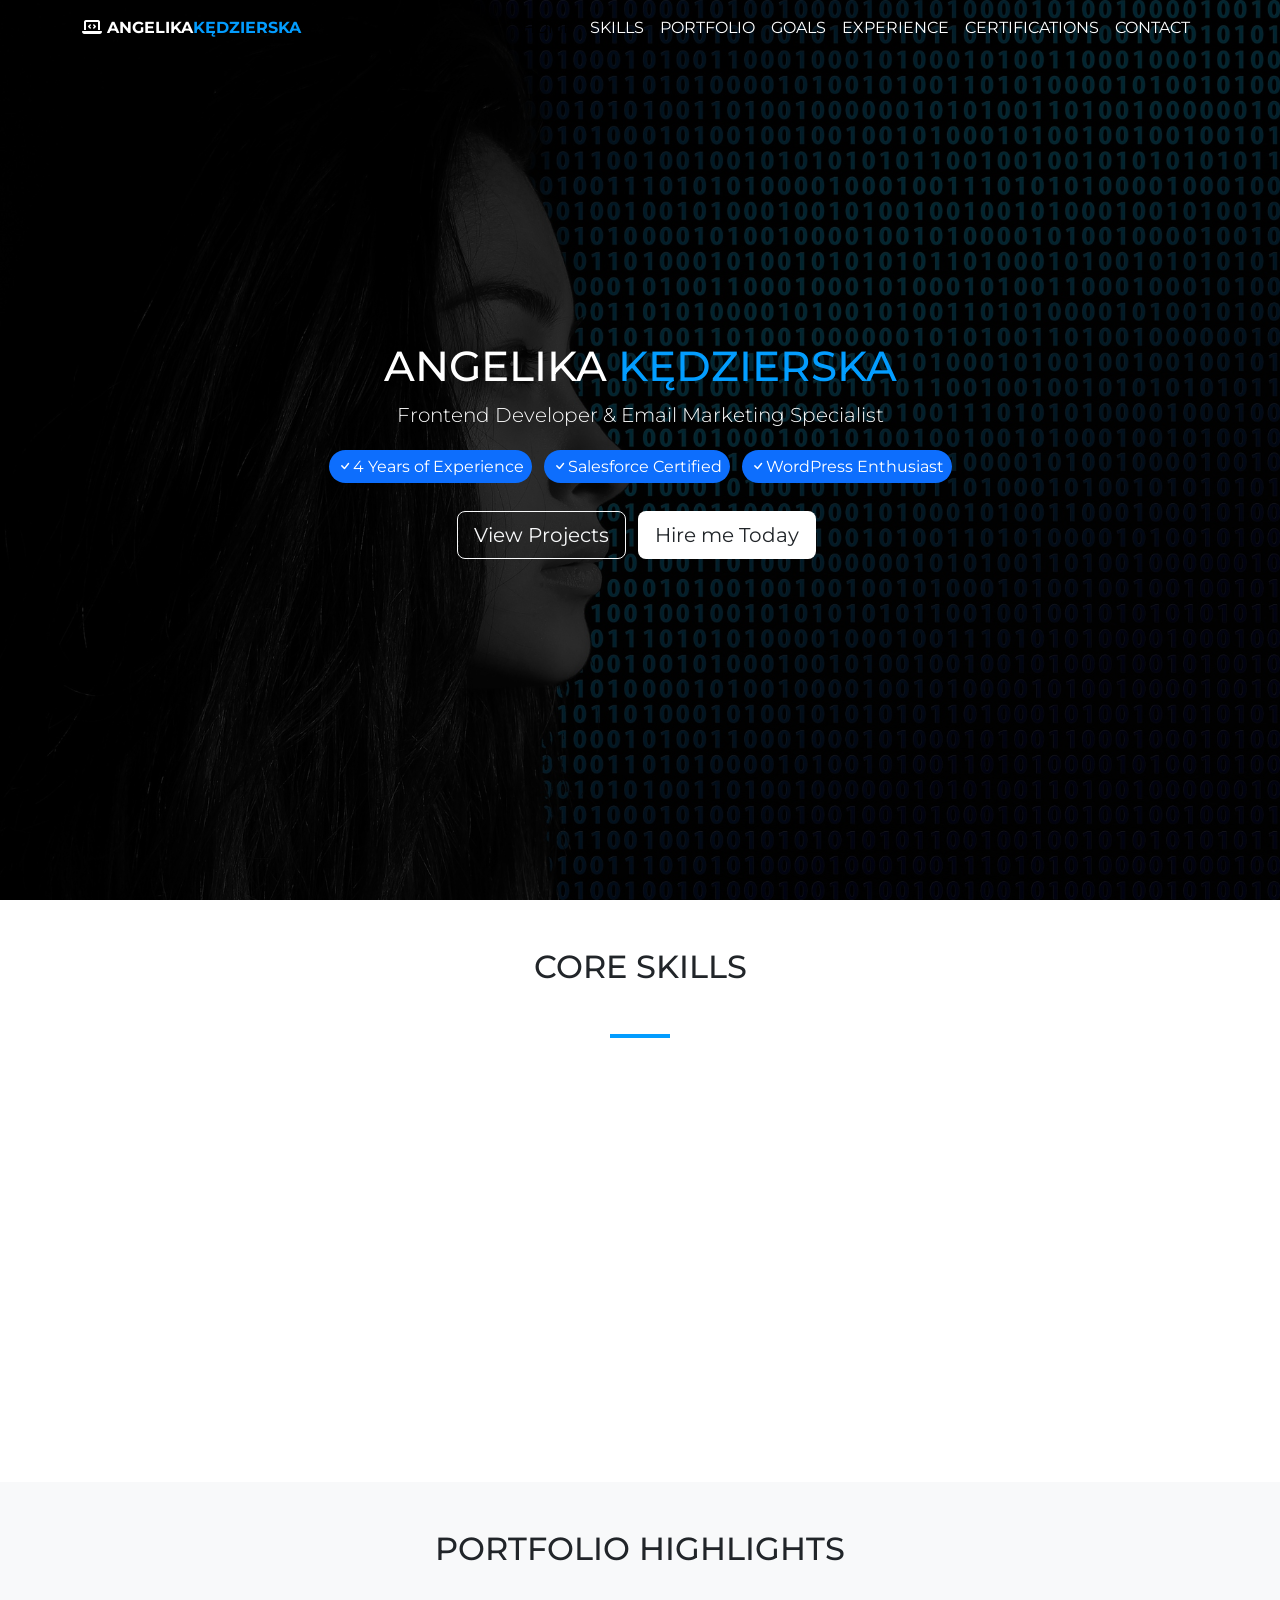
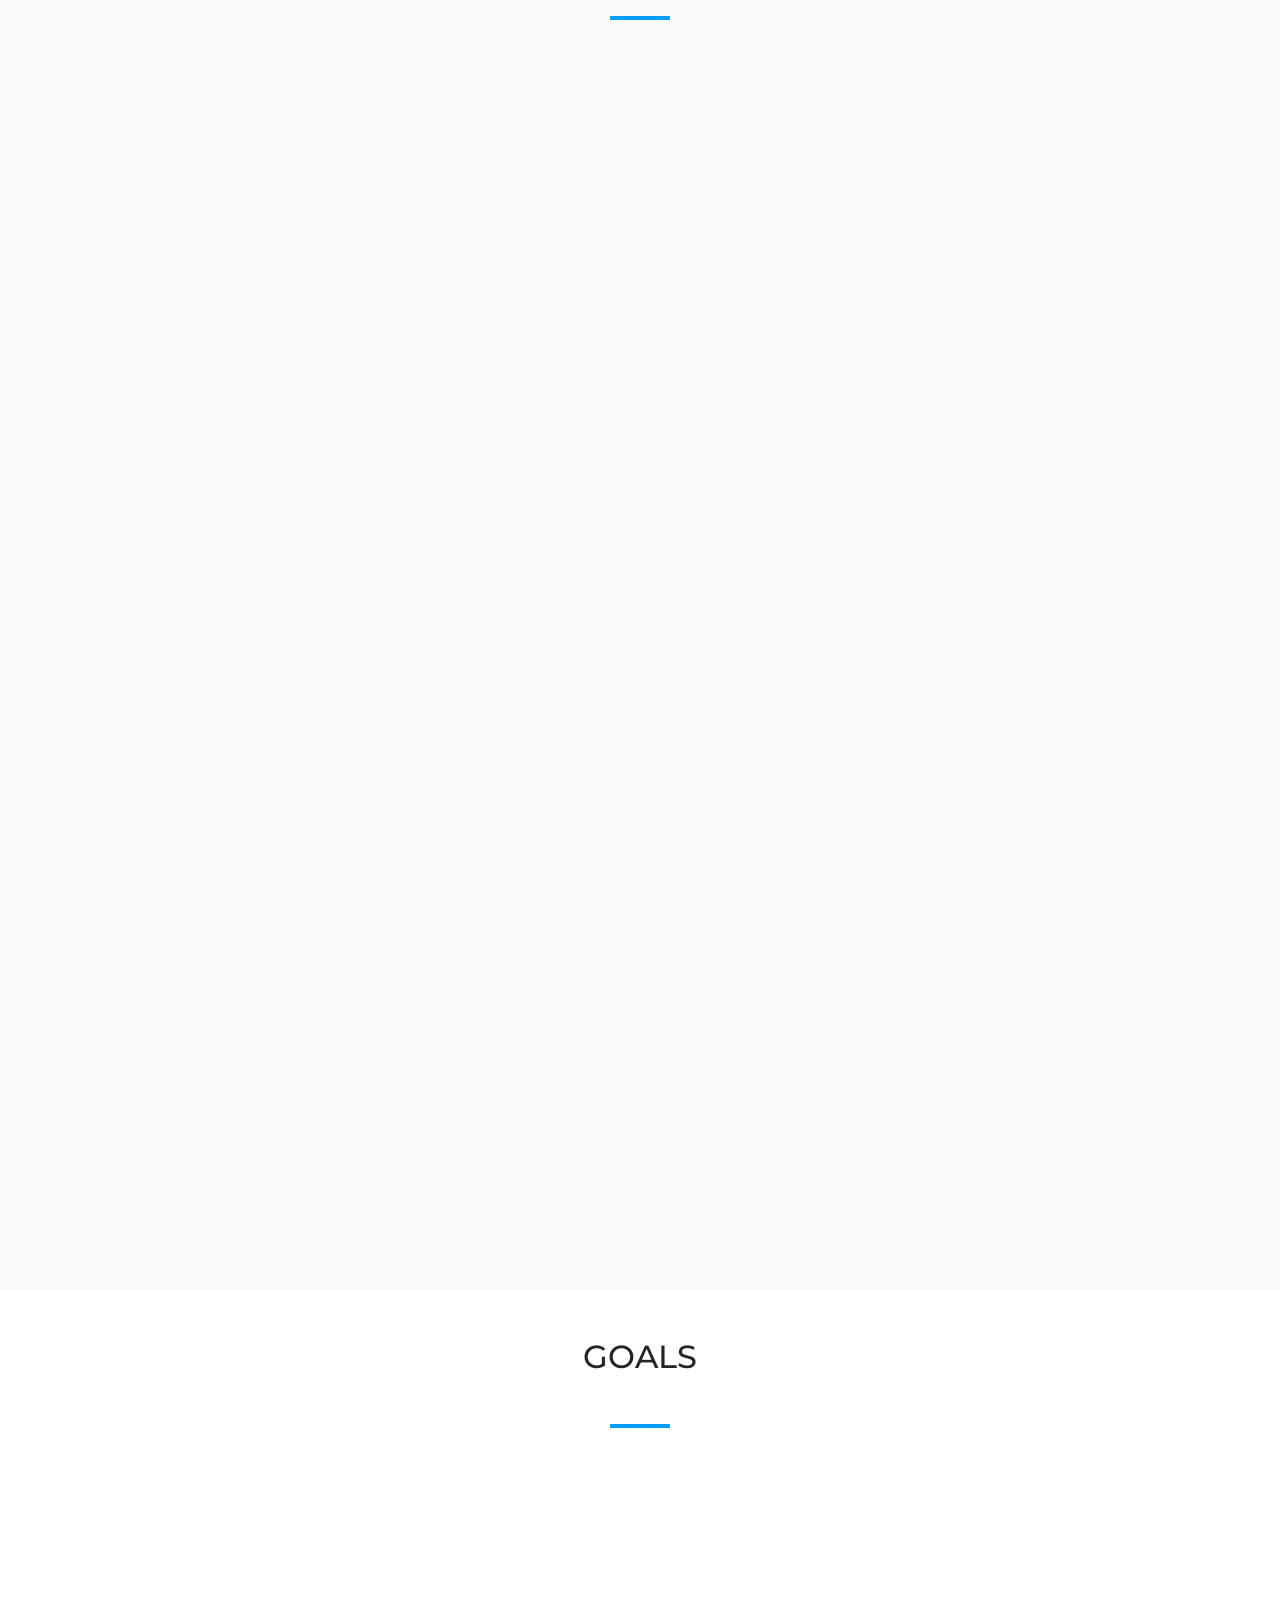
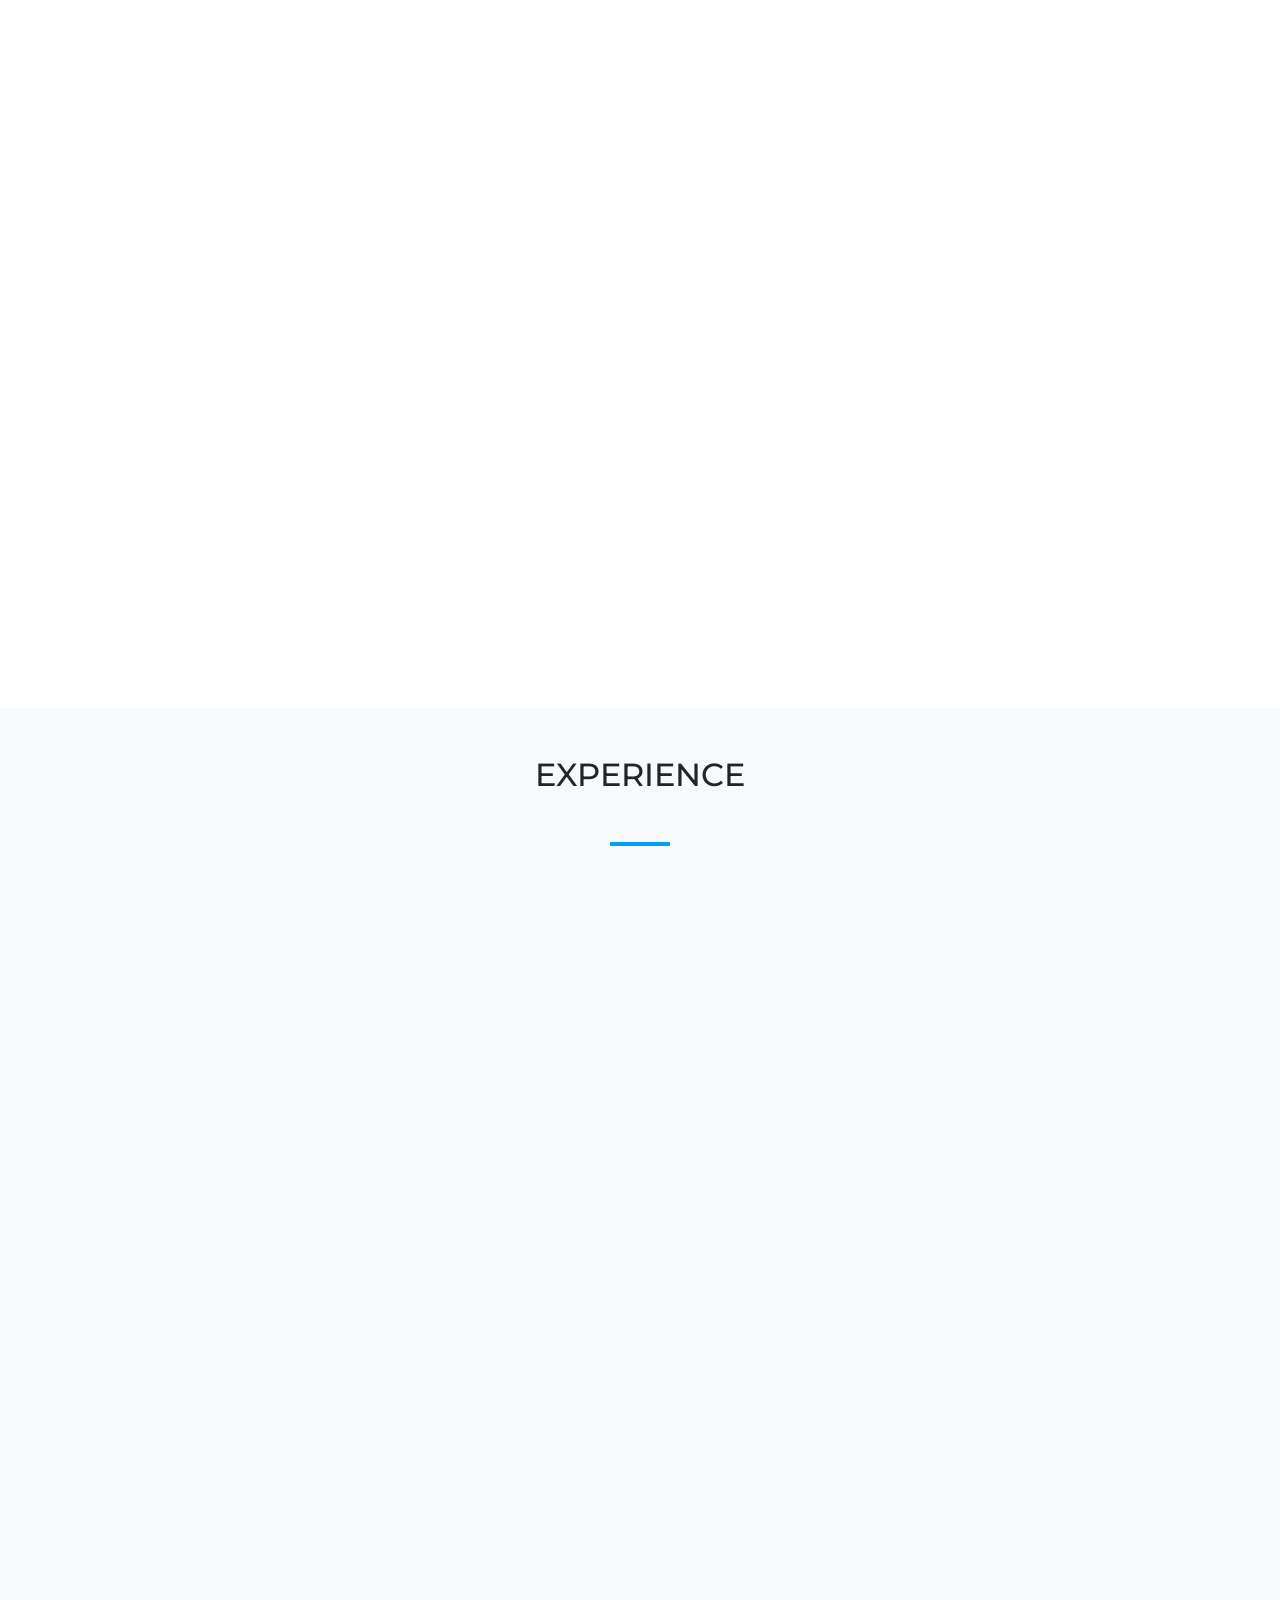
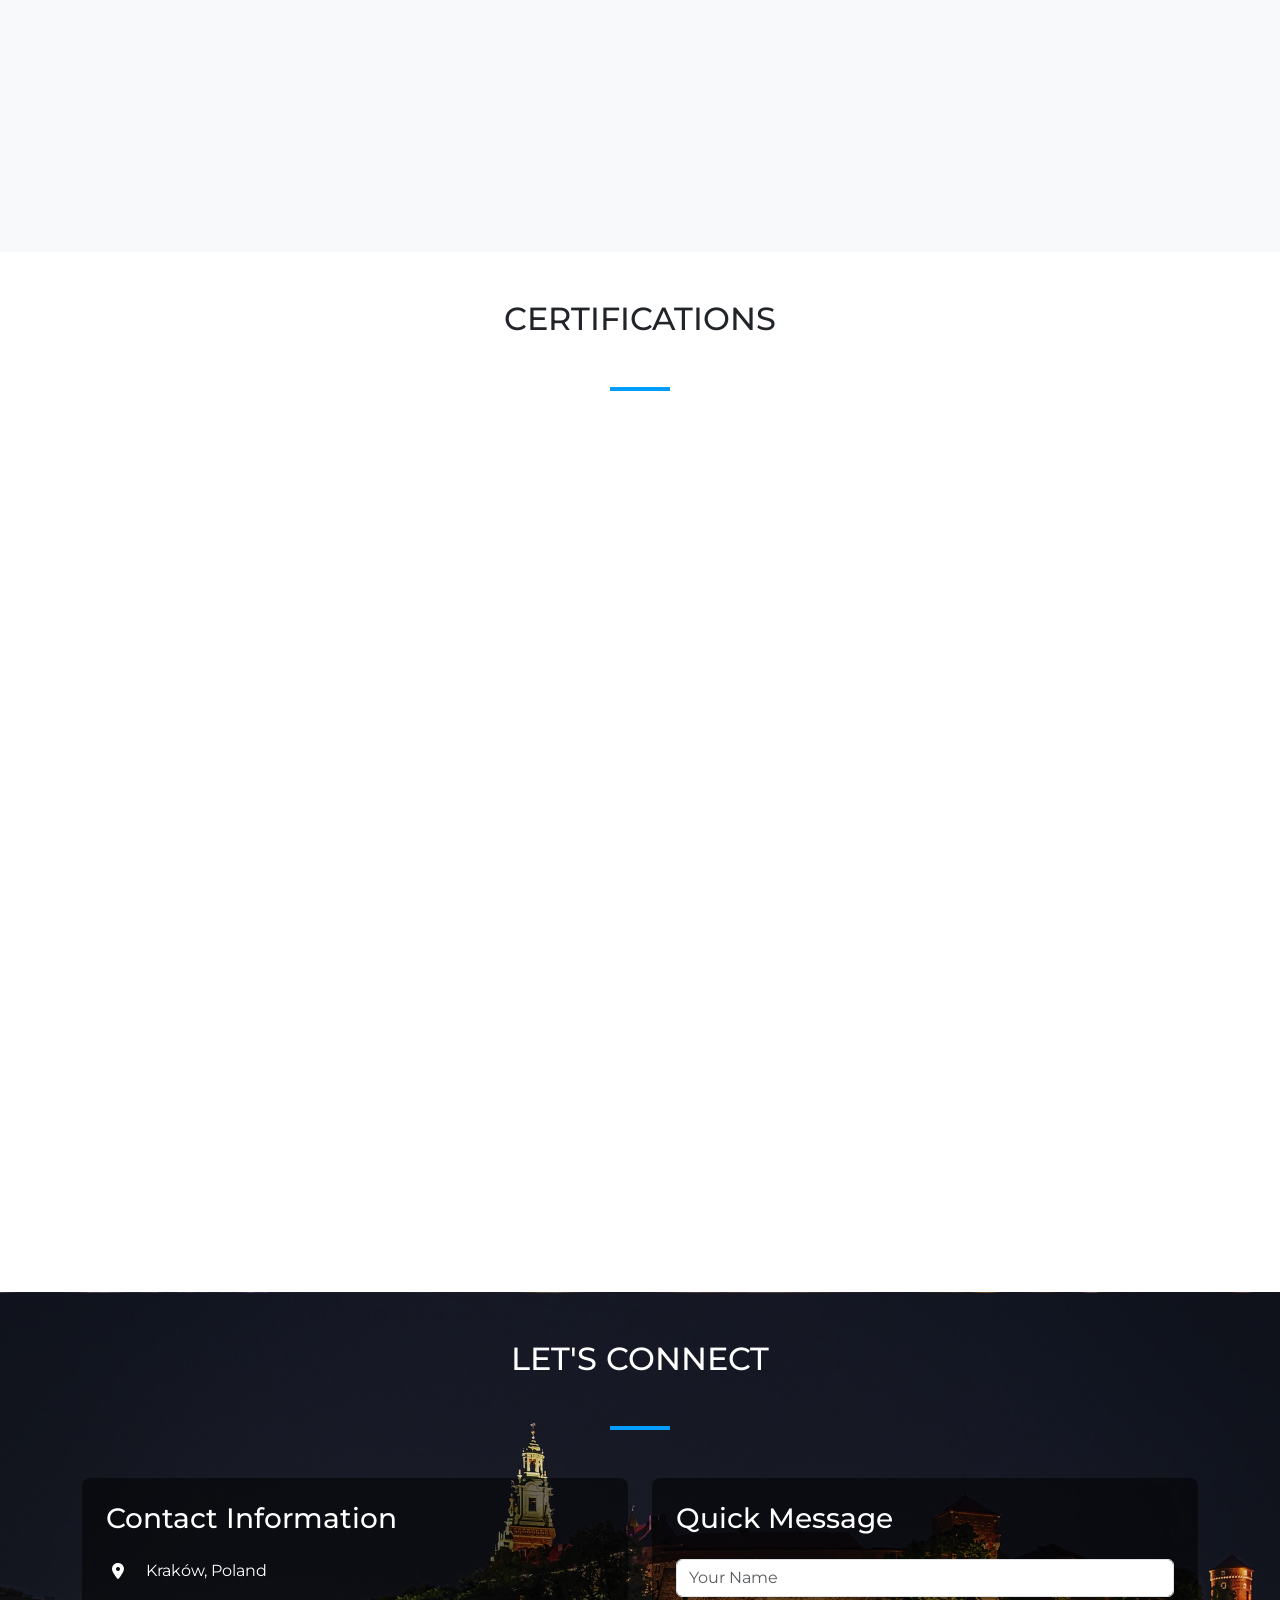
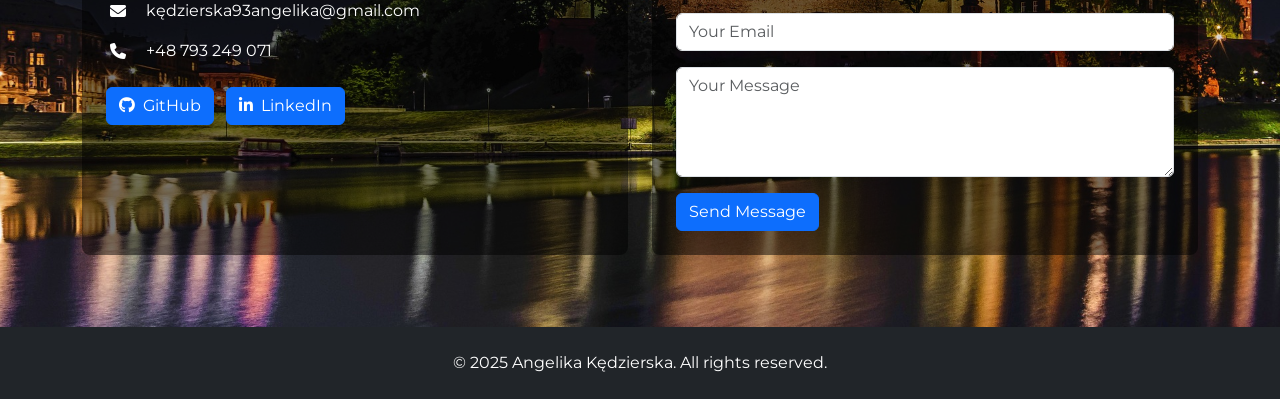
<file: index.html>
<!DOCTYPE html>
<html lang="pl">

<head>
  <meta charset="UTF-8">
  <meta http-equiv="X-UA-Compatible" content="IE=edge">
  <meta name="viewport" content="width=device-width, initial-scale=1.0">
  <script type="application/ld+json">
    {
      "@context": "https://schema.org",
      "@type": "Person",
      "name": "Angelika Kędzierska",
      "jobTitle": "Frontend Developer | WordPress | Email Marketing",
      "url": "https://angelikakedzierska.website",
      "sameAs": [
        "https://github.com/AngelikaFrontEnd",
        "https://linkedin.com/in/angelika-kedzierska"
      ]
    }
  </script>

  <title>Angelika Kędzierska | Frontend Developer | WordPress | Email Marketing Specialist</title>
  <!-- Standard Favicon -->
<link rel="icon" href="./img/favicon-16x16.png" sizes="16x16">
<link rel="icon" href="./img/favicon-32x32.png" type="image/svg+xml">
  <meta name="job-title" content="Frontend Developer | WordPress  | Email Marketing">
  <meta name="skills" content="HTML, CSS, JavaScript, WordPress, Bootstrap, Email Development, Salesforce Marketing Cloud">
  <link href="https://cdn.jsdelivr.net/npm/bootstrap@5.0.0-beta2/dist/css/bootstrap.min.css" rel="stylesheet">
  <link rel="preconnect" href="https://fonts.googleapis.com">
  <link rel="preconnect" href="https://fonts.gstatic.com" crossorigin>
  <link href="https://fonts.googleapis.com/css2?family=Montserrat:wght@400;700&display=swap" rel="stylesheet">
  <link href="https://unpkg.com/aos@2.3.1/dist/aos.css" rel="stylesheet">
  <link rel="stylesheet" href="https://cdnjs.cloudflare.com/ajax/libs/font-awesome/6.4.0/css/all.min.css">
  <link rel="stylesheet" href="./css/style.css">
  <link rel="stylesheet" href="https://cdn.jsdelivr.net/npm/bootstrap-icons@1.11.1/font/bootstrap-icons.css">
</head>
<!-- Google tag (gtag.js) -->
<script async src="https://www.googletagmanager.com/gtag/js?id=G-QQ4CLH3277"></script>
<script>
  window.dataLayer = window.dataLayer || [];
  function gtag(){dataLayer.push(arguments);}
  gtag('js', new Date());

  gtag('config', 'G-QQ4CLH3277');
</script>

<body data-bs-spy="scroll" data-bs-target="#navbar" data-bs-offset="66">
  <!-- Navigation -->
  <nav id="navbar" class="navbar navbar-expand-xl position-fixed top-0 w-100 bg-color">
    <div class="container ">
      <a class="navbar-brand" href="#"><i class="fas fa-laptop-code"></i> Angelika<span class="blue-text">Kędzierska</span></a>
      <button class="navbar-toggler" type="button" data-bs-toggle="collapse" data-bs-target="#navbarNavAltMarkup"
        aria-controls="navbarNavAltMarkup" aria-expanded="false" aria-label="Toggle navigation">
        <i class="fas fa-bars"></i>
      </button>
      <div class="collapse navbar-collapse" id="navbarNavAltMarkup">
        <div class="navbar-nav ms-auto ">
          <a class="nav-link active" href="#home">Home</a>
          <a class="nav-link" href="#core-skills">Skills</a>
              <a class="nav-link" href="#portfolio">Portfolio</a>
         <a class="nav-link" href="#professional-goals">Goals</a>
          <a class="nav-link" href="#experience">Experience</a>
          <a class="nav-link" href="#certifications">Certifications</a>
          <a class="nav-link" href="#contact">Contact</a>
        </div>
      </div>
    </div>
  </nav>


<header id="home">
  <div class="hero-img">
    <div class="hero-shadow"></div>
    <div class="hero-text">
        <h1 data-aos="fade-up" data-aos-delay="200">ANGELIKA <span style="color: #039dff;">KĘDZIERSKA</span></h1>
        <p class="lead" data-aos="fade-up" data-aos-delay="300">Frontend Developer & Email Marketing Specialist</p>
        <div class="highlight-badges mb-4" data-aos="fade-up" data-aos-delay="400">
          <span class="bi bi-check  badge bg-primary text-white p-2 fs-6 m-1 rounded-pill fw-normal">4 Years of Experience</span>
          <span class="bi bi-check badge bg-primary text-white p-2 fs-6 m-1 rounded-pill fw-normal">Salesforce Certified</span>
          <span class="bi bi-check badge bg-primary text-white p-2 fs-6 m-1 rounded-pill fw-normal">WordPress Enthusiast</span>
        </div>
        <div data-aos="fade-up" data-aos-delay="500">
          <a href="#portfolio" class="btn btn-outline-light btn-lg me-2">View Projects</a>
          <a href="#contact" class="btn me-2 btn-lg bg-white  text-dark">Hire me Today</a>
        </div>
      </div>
    </div>
</header>

  <main>
    <!-- Core Skills -->
    <section id="core-skills" class="py-5 bg-white">
      <div class="container">
        <h2 class="text-center mb-5">Core Skills</h2>
        <div class="underline mb-5"></div>
        
        <div class="row">
         
          <div class="col-md-4 skill-card" data-aos="fade-up">
            <div class="card h-100">
              <div class="card-body">
                <div class="d-flex align-items-center mb-3">
                  <i class="fas fa-code fa-2x me-3 blue-text"></i>
                  <h3 class="mb-0">Technical Skills</h3>
                </div>
                <ul class="skill-list">
                  <li>HTML5/CSS3 (Email & Web)</li>
                  <li>JavaScript/jQuery</li>
                  <li>WordPress Development</li>
                  <li>WooCommerce</li>
                  <li>Bootstrap 5</li>
                      <li>Version Control: Git/ GitHub/ Bitbucket</li>
                          <li>Responsive Web Design Principles</li>
                              <li>Visual Studio Code</li>
                </ul>
              </div>
            </div>
          </div>
          
          <div class="col-md-4 skill-card" data-aos="fade-up" data-aos-delay="100">
            <div class="card h-100">
         
                    <div class="card-body">
                <div class="d-flex align-items-center mb-3">
                    <i class="fas fa-envelope fa-2x me-3 blue-text"></i>
                    <h3 class="mb-0">Email Marketing</h3>
                  </div>
                <ul class="skill-list">
                  <li>Salesforce Marketing Cloud</li>
                  <li>Customer Insights Journeys</li>
                  <li>Responsive Email Coding</li>
                  <li>Automation Workflow (AMPScript)</li>
                  <li>Template Standardization</li>
                  <li>A/B Testing</li>
                      <li>Segmentation & personalization</li>
                          <li>Testing Tool: Email on Acid/ Litmus</li>
                </ul>
              </div>
            </div>
          </div>
          
          <div class="col-md-4 skill-card" data-aos="fade-up" data-aos-delay="200">
            <div class="card h-100">
            
                <div class="card-body">
                    <div class="d-flex align-items-center mb-3">
                        <i class="fas fa-user fa-2x me-3 blue-text"></i>
                        <h3 class="mb-0">Soft Skills</h3>
                      </div>

                <ul class="skill-list">
               <li>Collaboration with AI</li>
                  <li>International Collaboration</li>
                  <li>Problem-Solving & Adaptability</li>
                  <li>Multitasking & Prioritization</li>
                  <li>Self-Motivated Upskilling</li>
                  <li>Adaptive Resourcefulness</li>
                  <li>Analytical Thinking</li>
                </ul>
              </div>
            </div>
          </div>
        </div>
      </div>
    </section>

       <!-- Portfolio -->
    <section id="portfolio" class="portfolio py-5 bg-light" >
      <div class="container">
        <h2 class="text-center mb-5">Portfolio Highlights</h2>
        <div class="underline mb-5"></div>
        

        <div class="row">

             <!-- Project 1 -->
          <div class="col-lg-6 mb-4" data-aos="fade-up">
            <div class="card h-100">
              <img src="./img/img.png" class="card-img-top" alt="email marketing">
              <div class="card-body d-flex flex-column">
                <h4 class="card-title">Email Marketing</h4>
                <div class="results-badge mb-3">
                  <span class="badge bg-primary rounded-pill fw-normal font-14">100+ Email campaigns</span>
                  <span class="badge bg-primary rounded-pill fw-normal font-14">SFMC</span>
                  <span class="badge bg-primary rounded-pill fw-normal font-14">AMPScript</span>
                  <span class="badge bg-primary rounded-pill fw-normal font-14">EOA Testing</span>
                </div>
                <p class="card-text flex-grow-1">A comprehensive Salesforce Marketing Cloud project showcasing the development of over 80 dynamic, <span style="white-space:nowrap;">hyper-personalized</span> email variants crafted with advanced AMPScript, designed to significantly enhance client engagement and drive conversion rates in a financial context.</p>
                       
               <div class="d-flex gap-2 mt-auto">
                <a href="https://github.com/AngelikaFrontEnd/Dynamic-email-campaign-SFMC_" class="btn btn-outline-primary">View on GitHub</a>
               </div>
              </div>
            </div>
          </div>

                   <!-- Project 2 -->
        <div class="col-lg-6 mb-4" data-aos="fade-up">
  <div class="card h-100 d-flex flex-column">
    <img src="./img/SOFPOL.png" class="card-img-top" alt="Sofpol24 WordPress WooCommerce Project">
    <div class="card-body d-flex flex-column">
      <h4 class="card-title">Sofpol24 - Furniture <span style="white-space:nowrap;">E-commerce</span></h4>
      <div class="results-badge mb-3">
        <span class="badge bg-primary rounded-pill fw-normal font-14">WordPress</span>
        <span class="badge bg-primary rounded-pill fw-normal font-14">WooCommerce</span>
        <span class="badge bg-primary rounded-pill fw-normal font-14">UX Collaboration</span>
       
      </div>
      <p class="card-text flex-grow-1">
        Complete WordPress/WooCommerce solution for Polish furniture manufacturer featuring fabric catalog, 
        blog and responsive shopping experience.<br>
        <span class="font-14">*Website under construction</span>
      
      </p>
      <div class="d-flex gap-2 mt-auto">
        <a href="http://sofpol24.cfolks.pl" class="btn btn-primary">
          <i class="fas fa-external-link-alt"></i> Live Site
        </a>
        <a href="https://github.com/AngelikaFrontEnd/Sofpol24" class="btn btn-outline-primary">
          View on GitHub
        </a>
      </div>
    </div>
  </div>
</div>
          <!-- Project 3 -->
      <div class="col-lg-6 mb-4" data-aos="fade-up">
    <div class="card h-100">
     <img src="./img/KEDZIERSKA.png" class="card-img-top" alt="Portfolio Project">
        <div class="card-body d-flex flex-column">
            <h4 class="card-title">Personal Portfolio Website</h4>
            <div class="results-badge mb-3">
               
                <span class="badge bg-primary rounded-pill fw-normal font-14">Bootstrap</span>
                <span class="badge bg-primary rounded-pill fw-normal font-14">JavaScript</span>
                <span class="badge bg-primary rounded-pill fw-normal font-14">Responsive Design</span>
                <span class="badge bg-primary rounded-pill fw-normal font-14">Git / GitHub</span>
            </div>
            <p class="card-text flex-grow-1">
                 Professional personal portfolio website, meticulously crafted to showcase diverse front-end development projects and expertise through a clean, responsive design and intuitive user interface.
            </p>

            <div class="d-flex gap-2 mt-auto">
                  <a href="https://angelikakedzierska.website" class="btn btn-primary">
          <i class="fas fa-external-link-alt"></i> Live Site
        </a>
                <a href="https://github.com/AngelikaFrontEnd/Portfolio-website" class="btn btn-outline-primary">View on GitHub</a>
            </div>
        </div>
    </div>
</div>
          
          <!-- Project 4 -->
          <div class="col-lg-6 mb-4" data-aos="fade-up" data-aos-delay="100">
            <div class="card h-100">
              <img src="./img/HARMONY.png" class="card-img-top" alt="SPA Project">
              <div class="card-body d-flex flex-column">
                <h4 class="card-title">Professional SPA website</h4>
                <div class="results-badge mb-3">
                <span class="badge bg-primary rounded-pill fw-normal font-14">HTML5</span>
                <span class="badge bg-primary rounded-pill fw-normal font-14">CSS3 / Bootstrap</span>
                <span class="badge bg-primary rounded-pill fw-normal font-14">JavaScript</span>
          
            </div>
              
                <p class="card-text flex-grow-1">
                    A static website for a luxury SPA, built with pure HTML5, CSS3 and JavaScript. 
                    Features service sections, gallery, customer testimonials carousel, and contact form.
                  </p>
      
                  
             
                  <div class="d-flex gap-2 mt-auto">
                <a href="https://github.com/AngelikaFrontEnd/Harmonyspa-website" class="btn btn-outline-primary">View on GitHub</a>
              </div>
            </div>
          </div>
        </div>
      </div>
      
      </div>
    </section>

    <section id="professional-goals" class="about-section py-5 bg-white" >
    <div class="container">
      <h2 class="text-center mb-5">Goals</h2>
      <div class="underline mb-5"></div>
  
      <div class="row align-items-center" data-aos="fade-up">
        <!-- Photo -->
        <div class="col-md-5 mb-4 mb-md-0">
          <div class="profile-photo-container">
            <img src="./img/ja-bitbucket.jpg" alt="Angelika Kędzierska - Email Marketing Specialist" class="profile-photo img-fluid rounded shadow">
          </div>
        </div>
  
        <!-- Career Goals -->
        <div class="col-md-7" data-aos="fade-up">
          <div class="career-goals">
            <h4><i class="fas fa-bullseye text-primary me-2"></i>My Professional Goals</h4>
            <p class="mb-3">
        I'm an ambitious, result-driven woman, passionate about optimizing online stores performance through a blend of design, strategic marketing, and automation. 
My goal is to continually expand my expertise in these areas to drive significant business growth.
            </p>
            <ul class="list-unstyled">
              <li class="mb-2"><strong>🛒 Build conversion-driven WooCommerce stores</strong> with a simple, intuitive checkout experience.</li>
           
              <li class="mb-2"><strong>📱 Automate social media content</strong> (Facebook, Instagram) for regular promotions and blog updates.</li>
              <li class="mb-2"><strong>📊 Run and optimize Google Ads campaigns</strong> to complement organic growth with targeted paid traffic.</li>
              <li class="mb-2"><strong>📈 Combine WordPress with Email Marketing</strong> to create targeted and consistent communication strategies.</li>
              <li class="mb-2"><strong>📊 Deepen knowledge in marketing analytics and CRM</strong> to improve user segmentation and personalization.</li>
           
            </ul>
          </div>
        </div>
  
        <!-- Hobbies -->
        <div class="hobbies mt-5 pt-4 text-center" data-aos="fade-up">
          <h4><i class=" text-danger me-2"></i>My Interests</h4>
          <div class="row mt-3">
            <!-- Programming -->
            <div class="col-6 col-sm-3 mb-4 text-center">
              <div class="hobby-icon-wrapper">
                <i class="fas fa-code fa-2x text-primary"></i>
              </div>
              <p class="hobby-card-title mt-2 small">Programming</p>
            </div>
  
            <!-- Mountain Travel -->
            <div class="col-6 col-sm-3 mb-4 text-center">
              <div class="hobby-icon-wrapper">
                <i class="fas fa-mountain fa-2x text-success"></i>
              </div>
              <p class="hobby-card-title mt-2 small">Mountain Hiking</p>
            </div>
  
            <!-- Blockchain -->
            <div class="col-6 col-sm-3 mb-4 text-center">
              <div class="hobby-icon-wrapper">
                <i class="fab fa-ethereum fa-2x text-info"></i>
              </div>
              <p class="hobby-card-title mt-2 small">Blockchain & Crypto</p>
            </div>
  
            <!-- Trading -->
            <div class="col-6 col-sm-3 mb-4 text-center">
              <div class="hobby-icon-wrapper">
                <i class="fas fa-chart-line fa-2x text-warning"></i>
              </div>
              <p class="hobby-card-title mt-2 small">Trading & Finance</p>
            </div>
          </div>
        </div>
  
      </div>
    </div>
  </section>
    <!-- Experience -->
    <section id="experience" class="py-5 bg-light">
      <div class="container">
        <h2 class="text-center mb-5">Experience</h2>
        <div class="underline mb-5"></div>

        <!-- Experience Item 1 -->
        <div class="exp-item row" data-aos="fade-up">
          <div class="col-md-4 exp-header">
            <h3>Email Developer</h3>
            <p class="text-muted">Enverta Digital | 4+ years | 2021 - Present</p>
             <a href="https://github.com/AngelikaFrontEnd/Dynamic-email-campaign-SFMC_" class="btn btn-outline-primary me-2">View Email Campaigns Details</a>
          </div>
          <div class="col-md-8 exp-content">
            <h4>Responsibilities:</h4>
            <ul class="achievements">
                <li>Developed and maintained <span class="bold">responsive email templates</span> using HTML/CSS, Salesforce Marketing Cloud and Customer Insights Journeys</li>
                <li>Built responsive HTML/CSS email templates compatible with <span class="bold">50+ email clients</span></li>
                <li>Implemented <span class="bold">dynamic content</span> with <span class="bold">AMPScript</span> for <span class="bold">personalized campaigns</span></li>
                <li>Tested and debugged rendering issues using Litmus/Email on Acid, ensuring cross-client consistency</li>
                <li><span class="bold">Mentored junior team members</span> on email development best practices</li>
                <li>Optimized deliverability by following best practices (clean code, alt text, image-to-text)</li>
                <li>Collaborated on the <span class="bold">standardization of email templates</span> across marketing campaigns</li>
                <li>Worked with designers on email visuals</li>
            </ul>
            <div class="tech-used">
              <span class="badge font-14 bg-light text-dark">SFMC</span>
              <span class="badge font-14 bg-light text-dark">CIJ</span>
              <span class="badge font-14 bg-light text-dark">HTML/CSS</span>
              <span class="badge font-14 bg-light text-dark">AMPScript</span>
              <span class="badge font-14 bg-light text-dark">Figma</span>
              <span class="badge font-14 bg-light text-dark">Jira</span>
              <span class="badge font-14 bg-light text-dark">Azure</span>
     
            </div>
          </div>
        </div>

        <!-- Experience Item 2 -->
        <div class="exp-item row mt-5" data-aos="fade-up" data-aos-delay="100">
          <div class="col-md-4 exp-header">
            <h3>Frontend/Wordpress Developer</h3>
            <p class="text-muted">2 responsive websites, <br>1 WooCommerce Shop</p>
               <a href="https://github.com/AngelikaFrontEnd" class="btn btn-outline-primary me-2">View on GitHub</a>
          </div>
          <div class="col-md-8 exp-content">
            <h4>Skills Frontend:</h4>
            <ul class="achievements">
              <li>Delivered a performant, <span class="bold">mobile-first website</span></li>
              <li>Implemented <span class="bold">interactive elements</span> (image galleries, contact forms)</li>
              <li>Architected maintainable SCSS/<span class="bold">Bootstrap</span> 5 codebase with semantic HTML</li>
            </ul>
            <h4>Skills WordPress/Woocommerce:</h4>
            <ul class="achievements">
              <li>Custom <span class="bold">WooCommerce store setup</span> (products, cart, checkout, payment gateways)</li>
              <li>WordPress <span class="bold">theme customization</span> (Astra, custom child themes)</li>
              <li>Plugin integration (seamlessly incorporating and <span class="bold">configuring extensions for enhanced functionality</span>, e.g., payment gateways, SEO tools, contact forms)</li>
              <li>Responsive design (ensuring optimal display and user experience across all devices, from desktop to mobile, using fluid layouts and media queries)</li>
              <li>JavaScript (implementing <span class="bold">dynamic features and interactivity</span>, e.g., modifying element appearance based on scroll position, creating sticky (fixed) elements with placeholder logic for layout stability)</li>
              <li>Problem-solving (<span class="bold">diagnosing and resolving technical issues</span>, e.g., plugin conflicts, theme incompatibilities, implementing custom code solutions)</li>
            </ul>
            <div class="tech-used">
              <span class="badge font-14 bg-light text-dark">WordPress</span>
              <span class="badge font-14 bg-light text-dark">PHP</span>
              <span class="badge font-14 bg-light text-dark">Bootstrap</span>
              <span class="badge font-14 bg-light text-dark">Figma</span>
              <span class="badge font-14 bg-light text-dark">WooCommerce</span>
              <span class="badge font-14 bg-light text-dark">JavaScript</span>
              <span class="badge font-14 bg-light text-dark">GitHub</span>
            </div>
          </div>
        </div>
      </div>
    </section>



   <!-- Certifications Section -->
<section id="certifications" class="py-5 bg-white">
    <div class="container">
      <h2 class="text-center mb-5">Certifications</h2>
      <div class="underline mb-5"></div>
      
      <div class="row">
        <!-- Existing Certification 1 -->
            <!-- New Salesforce Trailblazer Profile Card -->
   <div class="col-md-6 mb-4" data-aos="fade-up" data-aos-delay="300">
    <div class="cert-card p-4 h-100">
      <div class="d-flex mb-3">
        <i class="fab fa-wordpress fa-3x blue-text me-3"></i> 
        <div>
          <span class="badge bg-warning text-dark position-absolute top-0 translate-middle rounded-pill px-2 py-1" style="font-size: 0.7rem;">
            IN PROGRESS
          </span>
          <h4>Become a WordPress Developer: PHP & JavaScript (Udemy)</h4>
       
          <div class="course-list">
            <ul>
              <li>Custom Theme & Plugin Development</li>
              <li>Advanced PHP & SQL Database Queries</li>
              <li>JavaScript (ES6) & WordPress REST API</li>
              <li>Gutenberg Block Development with React</li>
            </ul>
          </div>
          <a href="https://www.udemy.com/course/become-a-wordpress-developer-php-javascript/" target="_blank" class="btn btn-sm btn-outline-primary">
            View Course Details <i class="fas fa-external-link-alt ms-1"></i>
          </a>
        </div>
      </div>
    </div>
</div>

   <div class="col-md-6 mb-4" data-aos="fade-up" data-aos-delay="200">
    <div class="cert-card p-4 h-100">
      <div class="d-flex  mb-3">
        <i class="fas fa-award fa-3x blue-text me-3"></i> <!-- Changed to green -->
        <div>
            <span class="badge bg-primary position-absolute top-0 translate-middle rounded-pill px-2 py-1" style="font-size: 0.7rem;">
    NEW
  </span>
          <h4>"Skills of Tomorrow: AI" Course for Business Development (Google & SGH Certificate)</h4>
       
          <div class="course-list">
        
            <ul>
              <li>AI Content Creation</li>
              <li>Process Automation</li>
               <li>AI Solutions Development</li>
              <li>Organizational Change</li>
              <!-- Add other courses you completed -->
            </ul>
          </div>
          <a href="https://drive.google.com/file/d/1hthECUAOQDQFms22Lzqs-4Ic-GI821GJ/view?usp=drive_link" target="_blank" class="btn btn-sm btn-outline-primary">
            View Certyficat <i class="fas fa-external-link-alt ms-1"></i>
          </a>
        </div>
      </div>
    </div>
  </div>
  <div class="col-md-6 mb-4" data-aos="fade-up" data-aos-delay="200">
    <div class="cert-card p-4 h-100">
      <div class="d-flex  mb-3">
        <i class="fas fa-award fa-3x blue-text me-3"></i> <!-- Changed to green -->
        <div>
          <h4>eAkademia Online Courses</h4>
       
          <div class="course-list">
        
            <ul>
              <li>Advanced WordPress Development</li>
              <li>E-Commerce Strategies</li>
                 <li>SEO Planning and Keyword Research</li>
              <!-- Add other courses you completed -->
            </ul>
          </div>
          <a href="https://eakademia.online/" target="_blank" class="btn btn-sm btn-outline-primary">
            Visit Platform <i class="fas fa-external-link-alt ms-1"></i>
          </a>
        </div>
      </div>
    </div>
  </div>

        
        <div class="col-md-6 mb-4" data-aos="fade-up" data-aos-delay="100">
            <div class="cert-card p-4 h-100">
              <div class="d-flex  mb-3">
                <i class="fas fa-award fa-3x blue-text me-3"></i>
                
                <div>
                  <h4>MMC School - Website Development</h4>
                  <ul class="cert-details mt-2 ps-3">
                    <li>HTML5 & CSS3</li>
                    <li>Responsive Design</li>
                    <li>JavaScript Basics</li>
                  </ul>
                </div>
              </div>
            </div>
          </div>
        
          <!-- In your Certifications section - add this card -->



       <div class="col-md-6 mb-4" data-aos="fade-up" data-aos-delay="200">
            <div class="cert-card p-4 h-100">
              <div class="d-flex align-items-center mb-3">
                <i class="fab fa-salesforce fa-3x text-info me-3"></i>
                <div>
                  <h4>Salesforce Trailblazer Profile</h4>
                  <p class="text-muted mb-2">View my achievements and badges</p>
                  <a href="https://www.salesforce.com/trailblazer/akdzierska" target="_blank" class="btn btn-sm btn-outline-primary">
                    View Profile <i class="fas fa-external-link-alt ms-1"></i>
                  </a>
                </div>
              </div>
            </div>
          </div>
        <div class="col-md-6 mb-4" data-aos="fade-up">
          <div class="cert-card p-4 h-100">
            <div class="d-flex align-items-center mb-3">
              <i class="fab fa-salesforce fa-3x text-info me-3"></i>
              <div>
                <h4>Salesforce Marketing Cloud Email Specialist</h4>
              </div>
            </div>
          </div>
        </div>

    
      </div>
    </div>
  </section>

    <!-- Contact -->
     
    <section id="contact" class="contact py-5 bg-white">
      <div class="container">
        <h2 class="text-center mb-5 text-white">Let's Connect</h2>
        <div class="underline mb-5"></div>
        
        <div class="row">
        <div class="col-lg-6 mb-4">
  <div class="contact-info p-4 h-100 text-white">
    <h3 class="mb-4">Contact Information</h3>
    <ul class="contact-list list-unstyled">
      <li class="d-flex align-items-center mb-3">
        <i class="fas fa-map-marker-alt me-3" style="width: 24px; text-align: center;"></i>
        <span>Kraków, Poland</span>
      </li>
      <li class="d-flex align-items-center mb-3">
        <i class="fas fa-envelope me-3" style="width: 24px; text-align: center;"></i>
        <a href="mailto:kedzierska93angelika@gmail.com" class="text-white text-decoration-none">
          kędzierska93angelika@gmail.com
        </a>
      </li>
      <li class="d-flex align-items-center mb-3">
        <i class="fas fa-phone me-3" style="width: 24px; text-align: center;"></i>
        <a href="tel:+48793249071" class="text-white text-decoration-none">+48 793 249 071</a>
      </li>
    </ul>
    <div class="social-media mt-4">
      <a href="https://github.com/AngelikaFrontEnd" class="btn btn-primary me-2">
        <i class="fab fa-github me-1"></i> GitHub
      </a>
      <a href="https://linkedin.com/in/angelika-kedzierska" class="btn btn-primary">
        <i class="fab fa-linkedin-in me-1"></i> LinkedIn
      </a>
    </div>
  </div>
</div>
          
       <div class="col-lg-6 mb-4 text-white">
<form id="contactForm" class="contact-form p-4" action="https://formsubmit.co/70e0005fae6a5223f498720123565f0b" method="POST">
    <h3 class="mb-4">Quick Message</h3>
    <div class="mb-3">
      <input type="text" name="name" class="form-control" placeholder="Your Name" required>
    </div>
    <div class="mb-3">
      <input type="email" name="email" class="form-control" placeholder="Your Email" required>
    </div>
    <div class="mb-3">
      <textarea name="message" class="form-control" rows="4" placeholder="Your Message" required></textarea>
    </div>
    <input type="hidden" name="_captcha" value="false">
    <!-- Dodaj hidden input z adresem powrotu -->
    <input type="hidden" name="_next" value="javascript:void(0)">
    <input type="hidden" name="_autoresponse" value="Thank you for your message!">
<input type="hidden" name="_template" value="table">
    
    <button type="submit" class="btn btn-primary">
      <span id="submitText">Send Message</span>
      <span id="spinner" class="spinner-border spinner-border-sm d-none" role="status"></span>
    </button>
    <div id="formAlert" class="alert mt-3 d-none"></div>
</form>
</div>
        </div>
      </div>
    </section>
  
  </main>

  <footer class="footer text-center py-4 bg-dark text-white">
    <p class="mb-0 ">&copy; 2025 Angelika Kędzierska. All rights reserved.</p>
  </footer>

  <script src="https://cdn.jsdelivr.net/npm/bootstrap@5.1.0/dist/js/bootstrap.bundle.min.js"></script>
  <script src="https://code.jquery.com/jquery-3.6.0.min.js"></script>
  <script src="https://unpkg.com/aos@2.3.1/dist/aos.js"></script>
  <script>
    AOS.init({
      duration: 800,
      easing: 'ease-in-out'
    });
  </script>
  <script src="./js/script.js"></script>
</body>
</html>
</file>
<file: css/style.css>
.card-body {
  flex: 1 1 auto;
  padding: 20px 20px ;
}


/* Globalne style */
*,
*::before,
*::after {
  box-sizing: border-box;
  margin: 0;
  padding: 0;
}

html {
  scroll-padding-top: 66px;
}

body {
  position: relative;
  font-family: 'Montserrat', sans-serif;
  background-color: #ebecf2;
}

h2 {
  text-align: center;
  text-transform: uppercase;
}
.font-14{
  font-size: 14px;
}

.underline {
  width: 60px;
  height: 4px;
  background-color: #039dff;
  margin: 0 auto 30px;
}

.blue-text {
  color: #039dff;
}

/* Nawigacja */
.navbar {
  text-transform: uppercase;
  z-index: 1;
  transition: color .6s;
  text-align: center;
}

.navbar a,
.navbar .fa-bars {
  color: #fff;
}

.navbar a:hover {
  color: #039dff;
}

.navbar .fa-bars {
  padding: 10px;
}

.navbar .navbar-brand {
  font-weight: bold;
  margin-right: 0;
  font-size: 0.85rem;
}

.navbar .active {
  color: #039dff;
}
/* Niebieskie obramowanie dla aktywnego hamburgera */
.navbar-toggler.active {
    border: 2px solid #039dff !important;
    border-radius: 4px;
}

/* Alternatywnie - jeśli chcesz stylować samą ikonę */
.navbar-toggler .fa-bars.blue-border {
    text-shadow: 
        0 0 0 2px #039dff,
        0 0 0 2px #039dff,
        0 0 0 2px #039dff;
    padding: 2px;
    border-radius: 2px;
}

/* Domyślny styl ikony */
.navbar-toggler .fa-bars {
    transition: all 0.3s ease;
    padding: 2px;
}

/* Efekt hover */
.navbar-toggler:hover .fa-bars {
    color: #039dff !important;
}
/* Domyślny styl hamburgera z czarnym obramowaniem */
.navbar-toggler {
    border: 2px solid #fff !important;
    border-radius: 4px;
    transition: all 0.3s ease;
    padding: 0.25rem 0.5rem;
}

/* Efekt hover */
.navbar-toggler:hover {
    border-color: #039dff !important;
}

/* Podświetlenie na niebiesko po kliknięciu */
.navbar-toggler.active {
    border-color: #039dff !important;
    box-shadow: 0 0 0 2px rgba(3, 157, 255, 0.3);
}

/* Styl ikony hamburgera */
.navbar-toggler .fa-bars {
    color: #fff;
    font-size: 1.5rem;
    transition: color 0.3s ease;
}

/* Zmiana koloru ikony po kliknięciu */
.navbar-toggler.active .fa-bars {
    color: #039dff;
}



.shadow-bg {
  background-color: rgba(0, 0, 0, 0.8);
}

/* Nagłówek */
header {
  color: #fff;
}

header h1 {
  font-size: 30px;
  text-transform: uppercase;
}

header p {
  font-size: 16px;
}

.hero-img {
  position: relative;
  height: 100vh;
  background-image: url("../img/binary-small.jpg");
  background-position: center;
  background-size: cover;
  z-index: 0;
  
  /* Fix dla iOS */
  -webkit-background-size: cover;
  -moz-background-size: cover;
  -o-background-size: cover;
}

.hero-shadow {
  position: absolute;
  top: 0;
  left: 0;
  width: 100%;
  height: 100%;
  background-color: rgba(0, 0, 0, 0.8);
}

/* Dodatkowe poprawki dla Safari */
@supports (-webkit-touch-callout: none) {
  .hero-img {
    background-attachment: scroll !important;
  }
}

.hero-text {
  display: flex;
  justify-content: center;
  flex-direction: column;
  align-items: center;
  padding: 10px;
  text-align: center;
  height: 100%;
  z-index: 5;
}

.highlight-badges .badge {
  margin: 0.25rem;
}

/* Sekcja umiejętności */
.skill-card {
  margin-bottom: 1.5rem;
}



.skill-list li {
  margin-bottom: 0;
}

/* Sekcja doświadczenia */
.exp-item {
  margin-bottom: 2rem;
}

.exp-header {
  margin-bottom: 1rem;
}

.exp-content {
  margin-bottom: 1rem;
}

.achievements {
  list-style-type: disc;
  padding-left: 1.5rem;
}

.tech-used .badge {
  margin-right: 0.5rem;
  margin-bottom: 0.5rem;
}

/* Sekcja celów zawodowych */
.profile-photo-container {
  position: relative;
  max-width: 350px;
  margin: 0 auto;
}

.profile-photo {
  border: 5px solid white;
  box-shadow: 0 5px 15px rgba(0,0,0,0.1);
  transition: transform 0.3s;
}

.profile-photo:hover {
  transform: scale(1.03);
}

.career-goals {
  background: rgba(52, 152, 219, 0.05);
  padding: 40px;
  border-radius: 5px;
}

.hobby-icon-wrapper {
  width: 80px;
  height: 80px;
  margin: 0 auto;
  display: flex;
  align-items: center;
  justify-content: center;
  background: rgba(255, 255, 255, 0.1);
  border-radius: 50%;
  transition: all 0.3s ease;
}

.hobby-card-title {
  margin-top: 0.5rem;
  font-size: 0.9rem;
}

/* Sekcja portfolio */
.portfolio .card {
  margin-bottom: 1.5rem;
}

.portfolio .card-img-top {
  height: 250px;
  object-fit: cover;
  width: 100%;
}

.portfolio .card-body {
  padding: 1.5rem;
}

.portfolio .btn {
  margin-right: 0.5rem;
}

.features-list ul {
  list-style-type: none;
  padding-left: 0;
}

.features-list li {
  margin-bottom: 0.5rem;
}
.bold{
  font-weight: 600;
}
.normal{
  font-weight: 400;
}
/* Sekcja certyfikatów */
.cert-card {
  border-radius: 0.5rem;
  margin-bottom: 1rem;
}

/* Sekcja kontakt */
.contact {
  position: relative;
  background-image: url(../img/poland-small.jpg);
  background-position: center;
  background-size: cover;
  z-index: 0;
}

.contact-info {
  background-color: rgba(0, 0, 0, 0.5);
  border-radius: 0.5rem;
}

.contact-form {
  background-color: rgba(0, 0, 0, 0.5);
  border-radius: 0.5rem;
}

.contact-list li {
  margin-bottom: 1rem;

}

/* Stopka */
.footer {
  background-color: rgba(0, 9, 27, 0.85);
  color: #fff;
  padding: 1rem 0;
}

/* Animacje */
[data-aos] {
  transition: opacity 0.5s ease, transform 0.5s ease;
}

/* Responsywność */
@media (min-width: 375px) {
  header h1 {
    font-size: 36px;
  }
  header p {
    font-size: 16px;
  }
    .contact-list li {
 font-size: 16px;

}

}

@media (min-width: 768px) {
  header h1 {
    font-size: 42px;
  }
  header p {
    font-size: 20px;
  }

}

@media (min-width: 992px) {
 
  .navbar .navbar-brand {
    font-size: 1rem;
  }
}

@media (min-width: 1200px) {
  .hero-img {
    background-image: url("../img/binary-big.jpg");
  }
  .contact {
    background-image: url("../img/poland-big.jpg");
  }
}

@media (min-width: 1600px) {
  header h1 {
    font-size: 50px;
  }
  header p {
    font-size: 30px;
  }
}

@media (max-width: 640px) {
.bg-color { 
  background-color: rgba(0, 0, 0, 0.8);
   
  }
}
</file>
